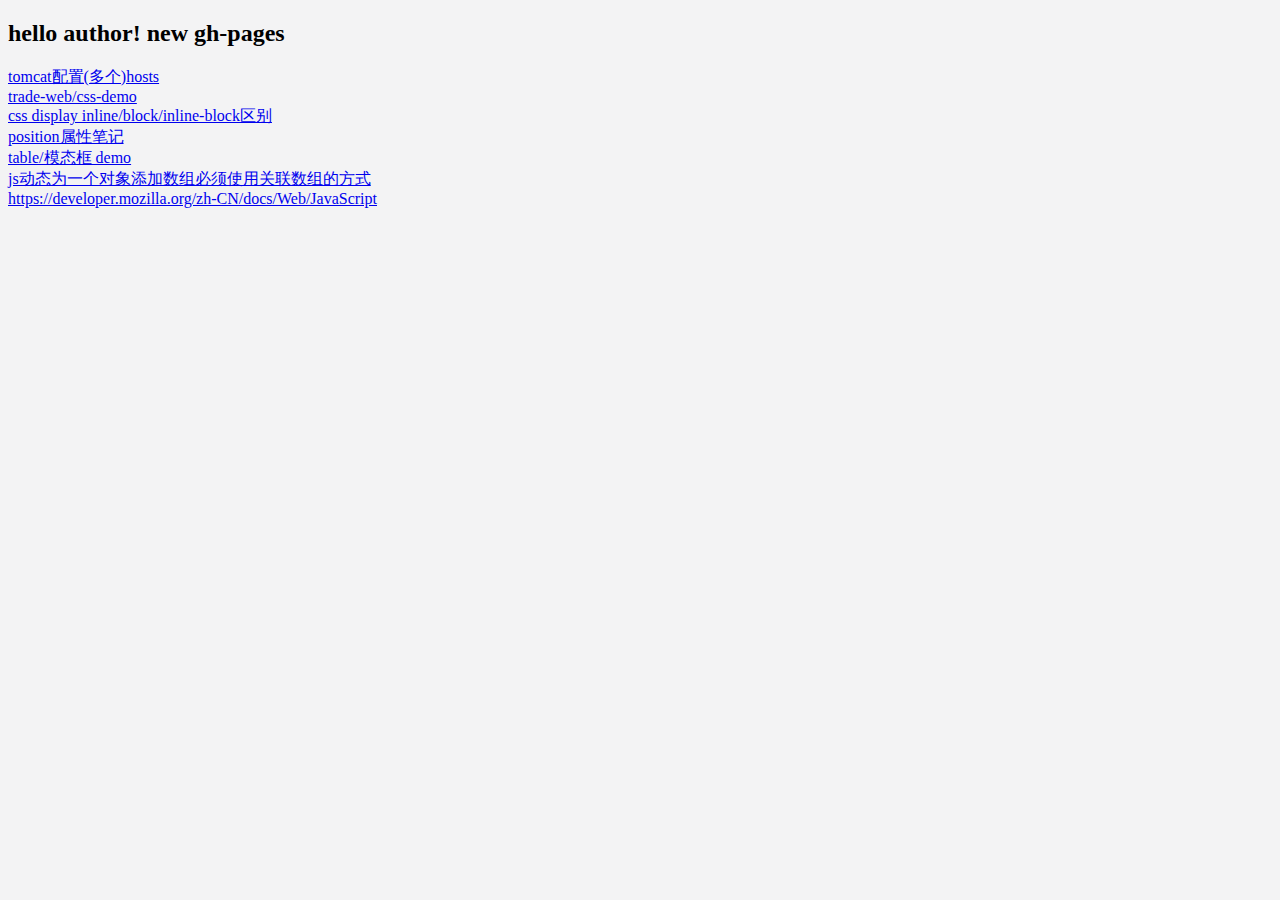
<file: index.html>
<!DOCTYPE html>
<html lang="en">
<head>
    <meta charset="UTF-8">
    <title></title>
    <style>
        body{
            background-color: #F3F3F4;
        }
    </style>
</head>
<body>
<h2>hello author! new gh-pages</h2>
<a href="tomcat/servers.xml.html">tomcat配置(多个)hosts</a><br/>
<a href="trade-web/css-demo">trade-web/css-demo</a><br/>
<a href="trade-web/css-demo/css-block.html">css display inline/block/inline-block区别</a><br/>
<a href="trade-web/css-demo/css-position.html">position属性笔记</a><br/>
<a href="trade-web/css-demo/table-modal.html">table/模态框 demo</a><br/>
<a href="trade-web/js/js-demo">js动态为一个对象添加数组必须使用关联数组的方式</a><br/>
<a href="https://developer.mozilla.org/zh-CN/docs/Web/JavaScript">https://developer.mozilla.org/zh-CN/docs/Web/JavaScript</a>
</body>
</html>
</file>
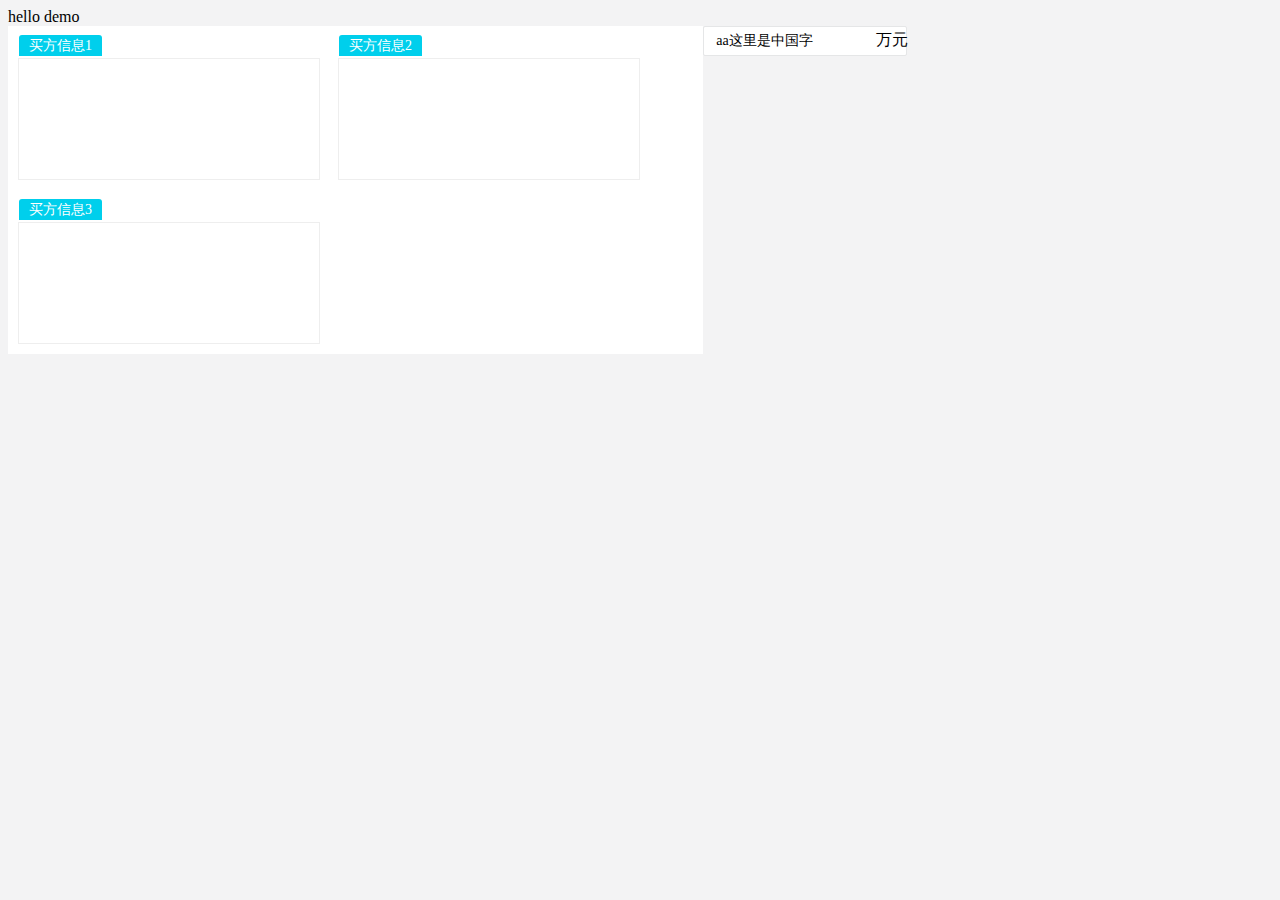
<file: trade-web/css-demo/index.html>
<!DOCTYPE html>
<html lang="en">
<head>
    <meta charset="UTF-8">
    <title></title>
    <style>
        body{
            background-color: #F3F3F4;
        }
        .box{
            background-color: #ffffff;
            width: 300px;
            float: left;
            margin: 10px;
        }
        .info{
            width: 300px;
            height: 120px;
            border:1px solid rgba(238,238,238,1);
            margin-top: 3px;
        }
        .box>span{
            font-size: 14px;
            padding: 3px 10px;
            background-color: #00CFEC;
            color: #ffffff;
            border-top-left-radius: 3px;
            border-top-right-radius: 3px;
            margin-left: 1px;
        }
        .outterbox{
            width: 55%;
            float: left;
            background-color: #fff;
        }
        .myinput{
            padding: 10px;
            border: 1px solid #E5E6E7;
            color: #676A6C;

        }
        .myinput:active{
            border:1px solid #1AB394;
        }
        .inputstyle{
            padding: 6px 12px;
            border: 1px solid #e5e6e7;
            font-family: 'Microsoft Yahei';
            font-size: 14px;
            color: inherit;
            display: inline-block;
            border-radius: 2px;
        }
        /*input:active{border:1px solid #0000FF;}*/
        /*input:hover {border:1px solid #1AB394;}*/
       /* input:visited {border:1px solid crimson;}*/
        /*input:link {border:1px solid black;}*/
        /*input:focus {border:1px solid #1AB394;}*/
        input:focus {
            border-color: #1ab394 !important;
            outline: none;
        }
    </style>
</head>
<body>
hello demo
<br>
<div class="outterbox">
    <div class="box">
        <span>买方信息1</span>
        <div class="info"></div>
    </div>
    <div class="box">
        <span>买方信息2</span>
        <div class="info"></div>
    </div>
    <div class="box">
        <span>买方信息3</span>
        <div class="info"></div>
    </div>
</div>
<input type="text" class="inputstyle" value="aa这里是中国字"/>
<span style="position: relative;right: 35px;">万元</span>

</body>
</html>
</file>
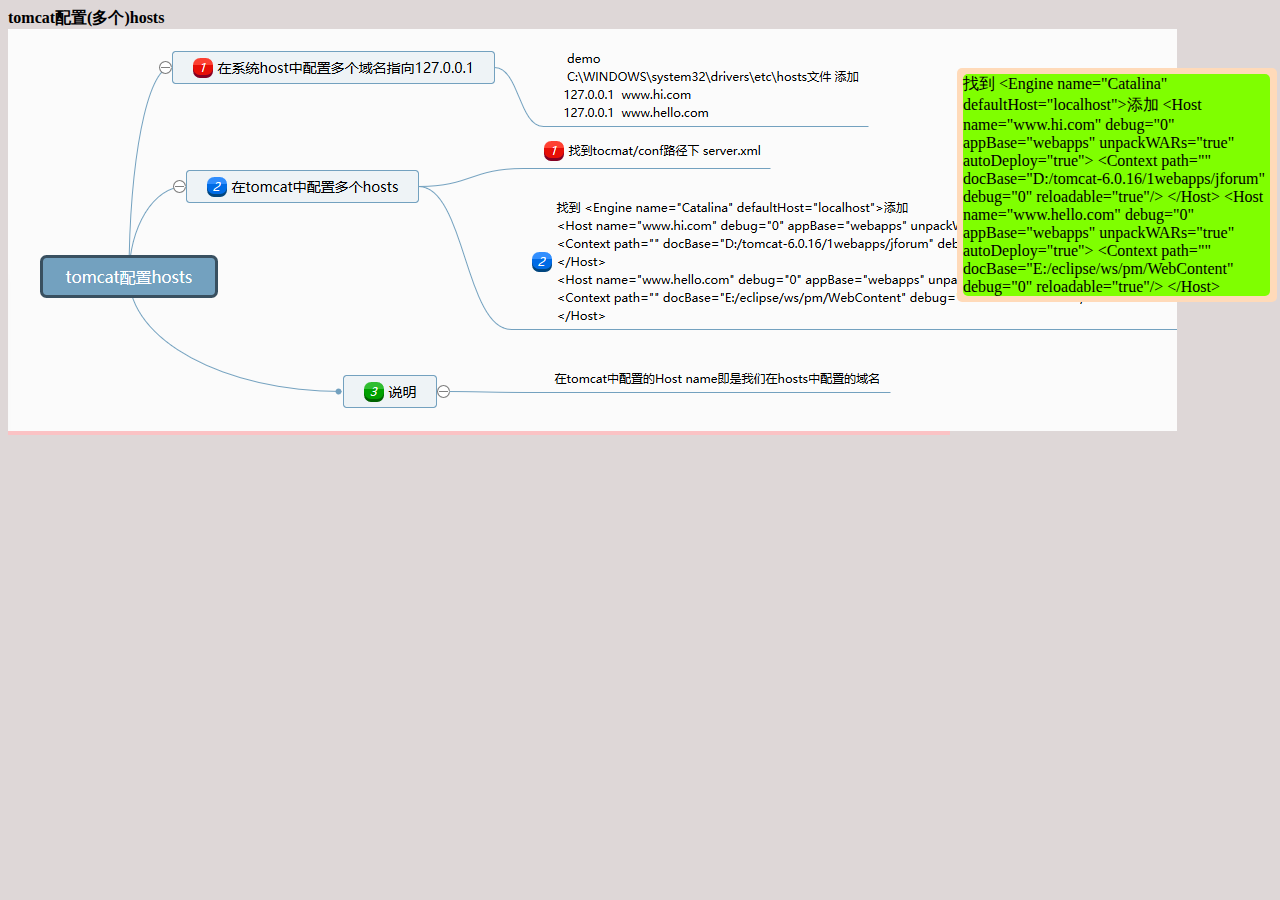
<file: tomcat/servers.xml.html>
<!DOCTYPE html>
<html lang="zh-cmn-Hans">
<head>
    <meta charset="utf-8" />
    <title>display_CSS参考手册_web前端开发参考手册系列</title>
    <meta name="author" content="" />
    <link rel="stylesheet" href="../css/xiefei.note.css"/>
    <style>
    </style>
</head>
<body>
<div class="subject">tomcat配置(多个)hosts</div>
<div class="content">
    <img src="../img/tomcat-hosts.png" alt=""/>

</div>



<div class="tipArea">
    <div class="tip">找到 &lt;Engine name="Catalina" defaultHost="localhost">添加
        &lt;Host name="www.hi.com" debug="0" appBase="webapps" unpackWARs="true" autoDeploy="true">
        &lt;Context path="" docBase="D:/tomcat-6.0.16/1webapps/jforum" debug="0" reloadable="true"/>
        &lt;/Host>
        &lt;Host name="www.hello.com" debug="0" appBase="webapps" unpackWARs="true" autoDeploy="true">
        &lt;Context path="" docBase="E:/eclipse/ws/pm/WebContent" debug="0" reloadable="true"/>
        &lt;/Host>
    </div>

</div>
</body>
</html>
</file>
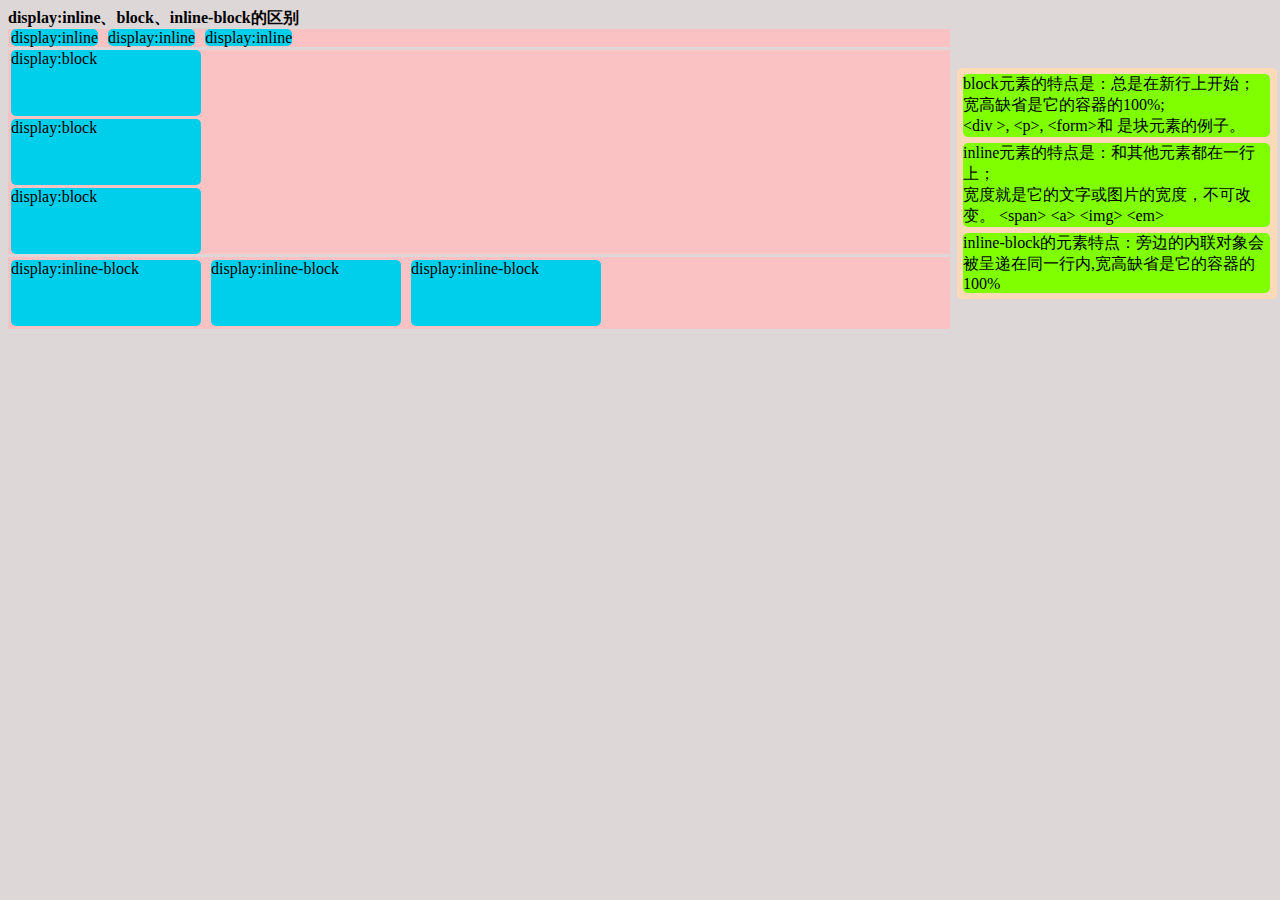
<file: trade-web/css-demo/css-block.html>
<!DOCTYPE html>
<html lang="zh-cmn-Hans">
<head>
    <meta charset="utf-8" />
    <title>display_CSS参考手册_web前端开发参考手册系列</title>
    <meta name="author" content="" />
    <link rel="stylesheet" href="../../css/xiefei.note.css"/>
    <style>
        .inline{background-color: #00CFEC;
            width: 190px;
            height: 66px;
            border-radius: 5px;
            display: inline;
            margin: 3px;
        }
        .block{background-color: #00CFEC;
            width: 190px;
            height: 66px;
            border-radius: 5px;
            display: block;
            margin: 3px;
        }
        .inline-block{background-color: #00CFEC;
            width: 190px;
            height: 66px;
            border-radius: 5px;
            display: inline-block;
            margin: 3px;
        }

    </style>
</head>
<body>
<div class="subject">display:inline、block、inline-block的区别</div>
<div class="content">
    <div class="inline">display:inline</div>
    <div class="inline">display:inline</div>
    <div class="inline">display:inline</div>
</div>
<div class="content">
    <div class="block">display:block</div>
    <div class="block">display:block</div>
    <div class="block">display:block</div>
</div>
<div class="content">
    <div class="inline-block">display:inline-block</div>
    <div class="inline-block">display:inline-block</div>
    <div class="inline-block">display:inline-block</div>
</div>



<div class="tipArea">
    <div class="tip">block元素的特点是：总是在新行上开始；
       <br> 宽高缺省是它的容器的100%;<br>
        &lt;div &gt;, &lt;p&gt;,  &lt;form&gt;和 是块元素的例子。
    </div>
    <div class="tip">inline元素的特点是：和其他元素都在一行上；
        <br/>宽度就是它的文字或图片的宽度，不可改变。
        &lt;span> &lt;a> &lt;img> &lt;em>
    </div>
    <div class="tip">inline-block的元素特点：旁边的内联对象会被呈递在同一行内,宽高缺省是它的容器的100%</div>
</div>
</body>
</html>
</file>
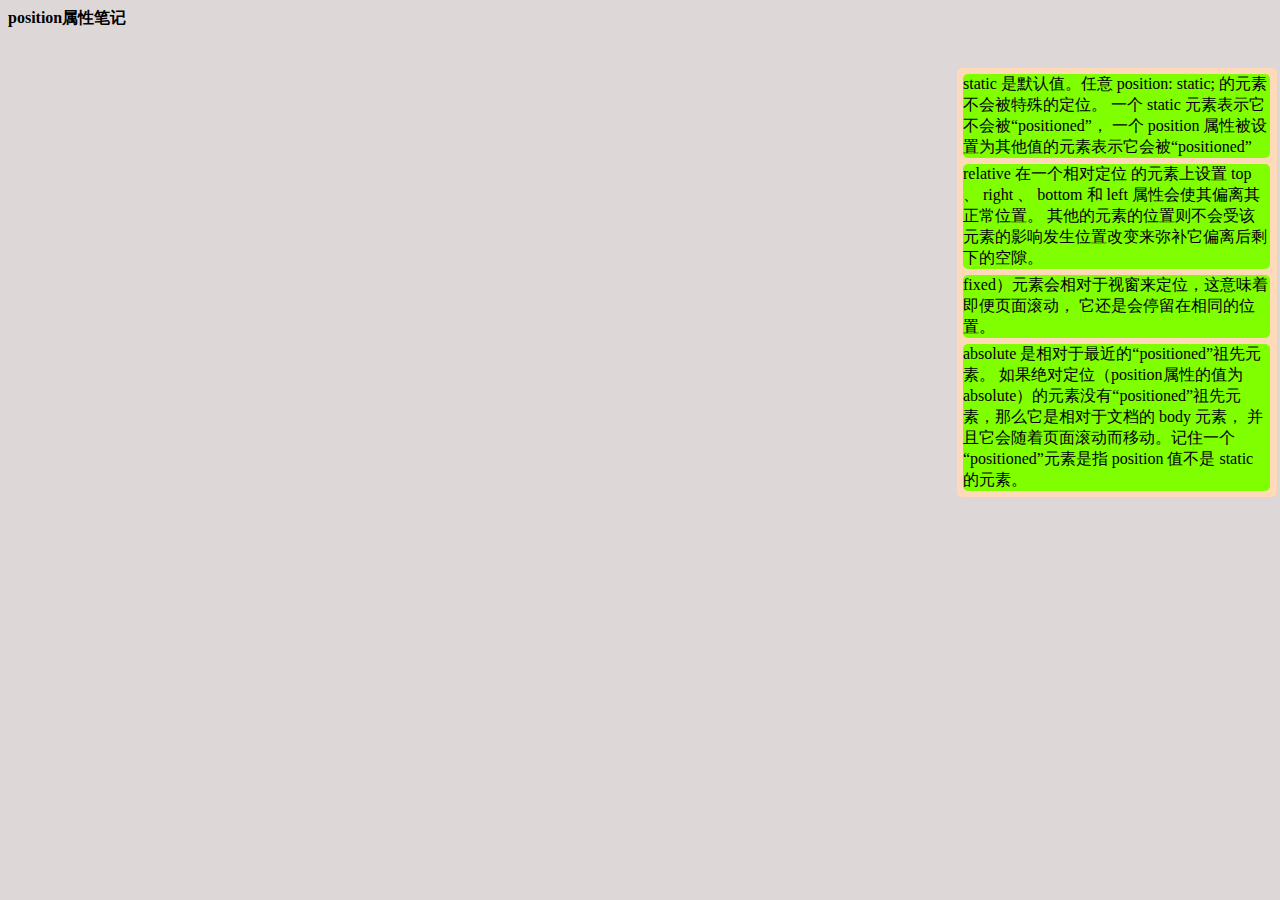
<file: trade-web/css-demo/css-position.html>
<!DOCTYPE html>
<html lang="zh-cmn-Hans">
<head>
    <meta charset="utf-8" />
    <title>display_CSS参考手册_web前端开发参考手册系列</title>
    <meta name="author" content="" />
    <link rel="stylesheet" href="../../css/xiefei.note.css"/>
    <style>
    </style>
</head>
<body>
<div class="subject">position属性笔记</div>
<div class="content">

</div>



<div class="tipArea">
    <div class="tip"> static 是默认值。任意 position: static; 的元素不会被特殊的定位。
        一个 static 元素表示它不会被“positioned”，
        一个 position 属性被设置为其他值的元素表示它会被“positioned”
    </div>
    <div class="tip"> relative 在一个相对定位
        的元素上设置 top 、 right 、 bottom 和 left 属性会使其偏离其正常位置。
        其他的元素的位置则不会受该元素的影响发生位置改变来弥补它偏离后剩下的空隙。
    </div>
    <div class="tip"> fixed）元素会相对于视窗来定位，这意味着即便页面滚动，
        它还是会停留在相同的位置。
    </div>
    <div class="tip"> absolute 是相对于最近的“positioned”祖先元素。
        如果绝对定位（position属性的值为absolute）的元素没有“positioned”祖先元素，那么它是相对于文档的 body 元素，
        并且它会随着页面滚动而移动。记住一个“positioned”元素是指 position 值不是 static 的元素。
    </div>

</div>
</body>
</html>
</file>
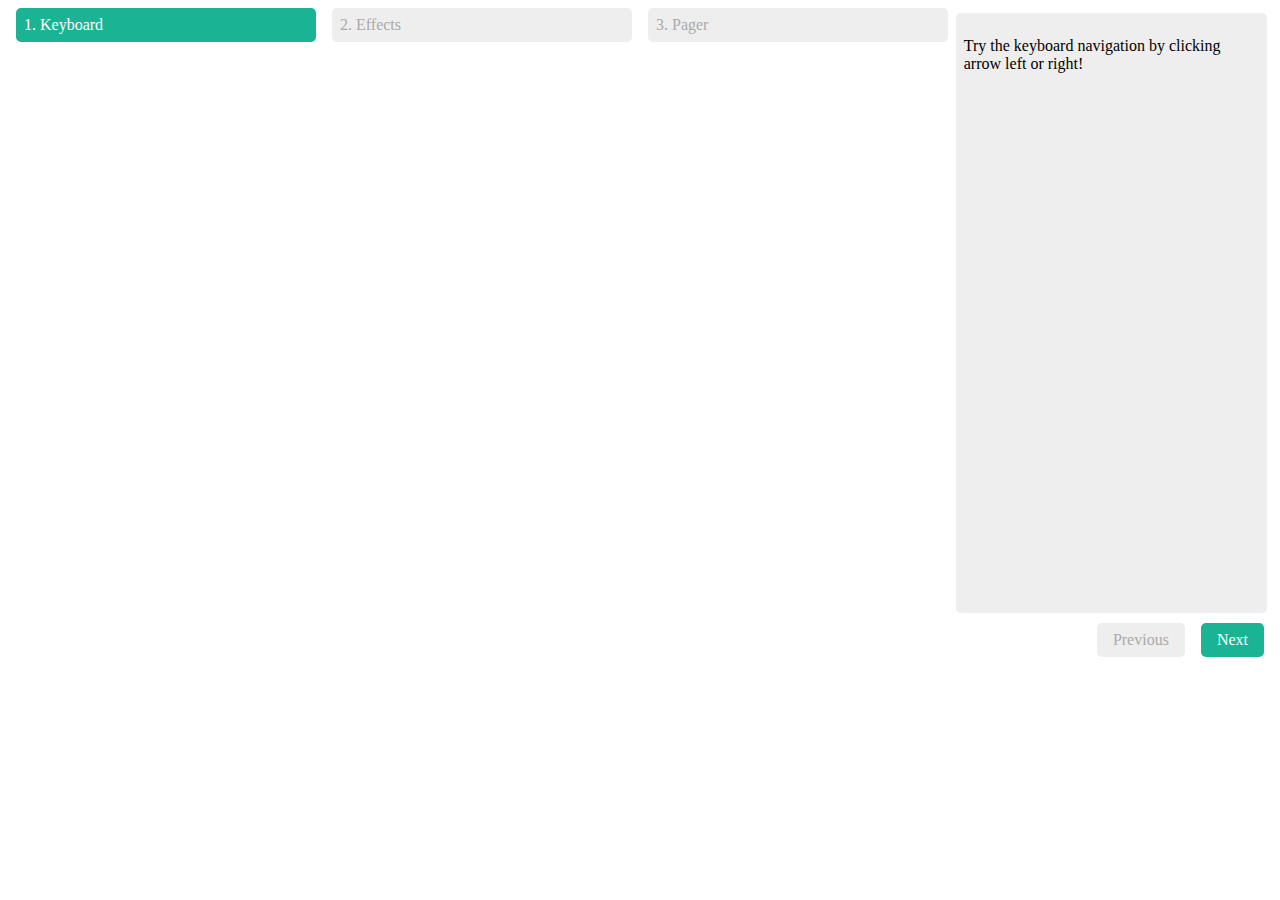
<file: trade-web/js/js-demo/jQuery-Stemps-Demo.html>
<!DOCTYPE html>
<html lang="en">
<head>
    <meta charset="UTF-8">
    <title></title>
    <script src="../../../js/jquery-2.1.1.js"></script>
    <script src="../../../js/jquery.steps.js"></script>
    <link rel="stylesheet" href="../../../css/jquery.steps.css"/>
    <script>
        $(document).ready(function(){


            $("#example-basic").steps({
                headerTag: "h3",
                bodyTag: "section",
                transitionEffect: "slideLeft",
                autoFocus: true
            });


        });
    </script>
</head>
<body>


<div id="example-basic">
    <h3>Keyboard</h3>
    <section>
        <p>Try the keyboard navigation by clicking arrow left or right!</p>
    </section>
    <h3>Effects</h3>
    <section>
        <p>Wonderful transition effects.</p>
    </section>
    <h3>Pager</h3>
    <section>
        <p>The next and previous buttons help you to navigate through your content.</p>
    </section>
</div>


</body>
</html>
</file>
<file: css/xiefei.note.css>
body{background-color: #ded7d7;}
.summer{background-color: #00CFEC;
    width: 200px;
    height: 100px;
    border-radius: 5px;
    display: inline;
}
.content{
    margin-right: 322px;
    background-color:#fbc2c4;
}
.subject{
    font-style: normal;
    font-weight: bold;
}
.tipArea{
    position: absolute;
    top: 68px;
    width: 320px;
    right: 3px;
    background-color:peachpuff;
    border-radius: 5px;
}
.tip{
    width: 96%;
    background-color:chartreuse;
    border-radius: 5px;
    margin: 6px;
}
</file>
